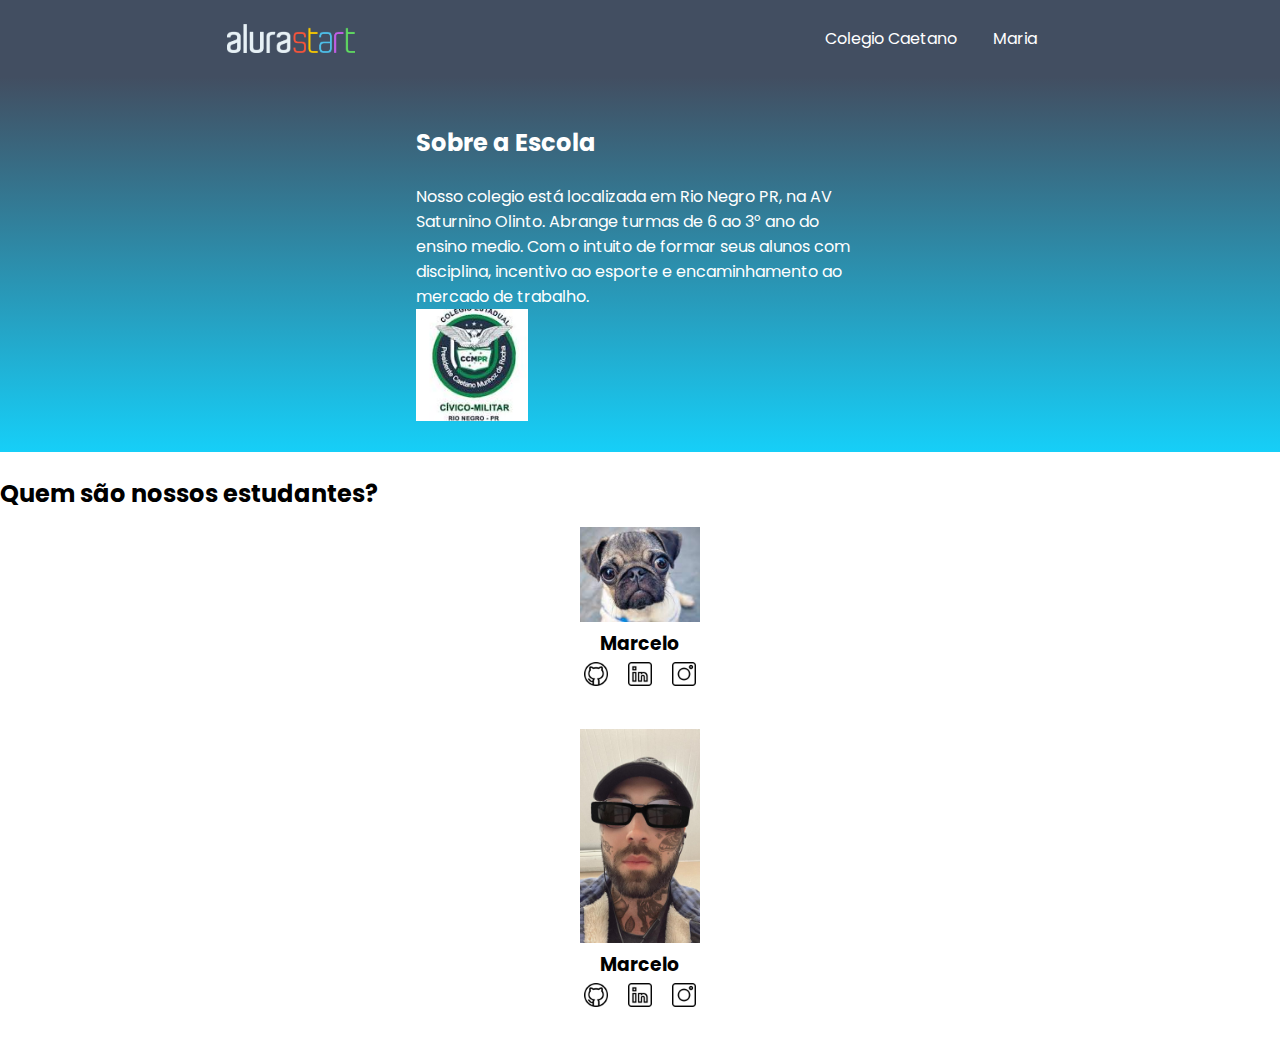
<file: index.html>
<!DOCTYPE html>
<html lang="en">
<head>
    <meta charset="UTF-8">
    <meta http-equiv="X-UA-Compatible" content="IE=edge">
    <meta name="viewport" content="width=device-width, initial-scale=1.0">
    <title>Colegio Caetano</title>
    <link rel="stylesheet" href="style.css">
    <link rel="preconnect" href="https://fonts.googleapis.com">
    <link rel="preconnect" href="https://fonts.gstatic.com" crossorigin>
    <link href="https://fonts.googleapis.com/css2?family=Poppins&display=swap" rel="stylesheet">
</head>
<body>
    <header class="cabecalho">
        <img class="cabecalho-imagem" src="alurastart logo.png" alt="logo da alura start">
        <ul class="cabecalho-lista">
            <li class="cabecalho-lista-item">Colegio Caetano</li>
            <li class="cabecalho-lista-item">Maria</li>
        </ul>
    </header>
    <section class="escola">
        <div class="escola-div-conteudo">
            <h2 class="escola-titulo">Sobre a Escola</h2>
            <p class="escola-texto-um">Nosso colegio está localizada em Rio Negro PR, na AV Saturnino Olinto. Abrange turmas de 6 ao 3° ano do ensino medio.
                Com o intuito de formar seus alunos com disciplina, incentivo ao esporte e encaminhamento ao mercado de trabalho.</p>
        <img class="escola-imagem" src="caetano.jpeg" alt="logo do colegio">
    </section>
    <section class="estudante">
        <h2 class="estudante-titulo">Quem são nossos estudantes?</h2>
        <div class="estudante-todos">
        <span></span>
        <div class="estudante-div">
            <img class="estudante-imagem" src="cachorro1.png" alt="foto do marcelo">
            <h3 class="estudante-nome">Marcelo</h3>
            <a href="https://github.com/marcelopaludetto"><img class="estudante-icone" src="github.png" alt="icone github"></a>
            <a href="https://linkedin.com/marcelopaludetto"><img class="estudante-icone" src="linkedin.png" alt="icone linkedin"></a>
            <a href="https://instagram.com/marcelopaludetto"><img class="estudante-icone" src="instagram.png" alt="icone instagram"></a>
        </div>
        <div class="estudante-div">
            <img class="estudante-imagem" src="Marcelo.jpeg" alt="foto do marcelo">
            <h3 class="estudante-nome">Marcelo</h3>
            <a href="https://github.com/marcelopaludetto"><img class="estudante-icone" src="github.png" alt="icone github"></a>
            <a href="https://linkedin.com/marcelopaludetto"><img class="estudante-icone" src="linkedin.png" alt="icone linkedin"></a>
            <a href="https://instagram.com/marcelopaludetto"><img class="estudante-icone" src="instagram.png" alt="icone instagram"></a>
        </div>
       
    </div>
    </section>
</body>
</html>
</file>
<file: style.css>
*{
    margin: 0;
    padding: 0;
}
body {
    font-family: 'Poppins', sans-serif;
}
.cabecalho {
    background-color: #424E61;
    color: white;
    display: flex;
    justify-content: space-around;
    align-items: center;
    padding: 24px 0;
}

.cabecalho-imagem{
    width: 10%;
}

.cabecalho-lista-item{
    display: inline-block;
    margin: 0 16px;
    font-size: 16px;
}

.escola-imagem{
    width: 25%;
}

.escola{
    background-image: linear-gradient(#424E61,#16CFF8);
    color:white;
    display: flex;
    justify-content: center;
    align-items: center;
    padding: 24px 0;
}

.escola-div-conteudo{
    width: 35%;
}


.escola-titulo{
    padding: 24px 0;
}

.estudante{
    padding: 24px 0;
}
.estudante-imagem{
    width: 120px;
}

.estudante-icone{
    width: 24px;
    padding: 4px 8px;
}

.estudante-div{
    text-align: center;
    padding: 16px 0;
}
</file>
